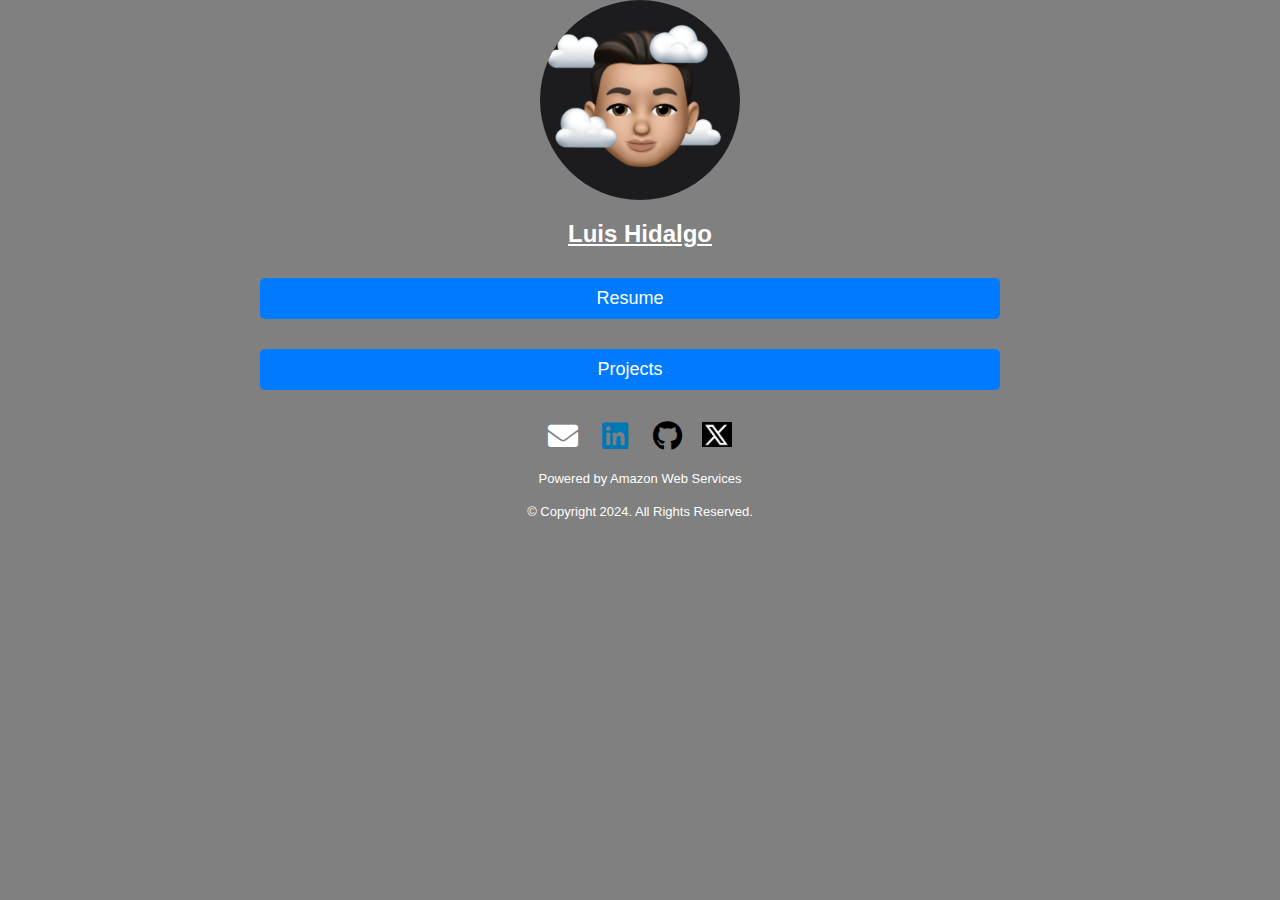
<file: index.html>
<!DOCTYPE html>
<html lang="en">

<head>
    <meta charset="UTF-8">
    <title>Luis Hidalgo: Main Page</title>
    <link rel="stylesheet" href="css/main-style.css">
    <link rel="stylesheet" href="https://cdnjs.cloudflare.com/ajax/libs/font-awesome/5.15.4/css/all.min.css">
    <meta name="viewport" content="width=device-width, initial-scale=1">
</head>

<body>
    <header class="header">
        <img src="Images/Image.jpg" alt="Your Photo" class="profile-pic">
        <h2>Luis Hidalgo</h2>
    </header>

    <main class="linktree-container">
        <section class="linktree-section">
            <a href="resume.html" class="linktree-link">Resume</a>
        </section>
        <section class="linktree-section">
            <a href="projects.html" class="linktree-link">Projects</a>
        </section>
        <!-- <section class="linktree-section">
            <a href="blog.html" class="linktree-link">Blog/Vlog</a>
        </section> -->
    <footer>
        <a href="mailto:luisshidalgo24@icloud.com" target="_blank" rel="noopener noreferrer" class="icon">
            <i class="fas fa-envelope"></i>
            <span class="tooltip"></span>
        </a>
        <a href="https://www.linkedin.com/in/luisrhidalgo24/" target="_blank" rel="noopener noreferrer" class="icon">
            <i class="fab fa-linkedin"></i>
            <span class="tooltip"></span>
        </a>
        <a href="https://github.com/luish24" target="_blank" rel="noopener noreferrer" class="icon">
            <i class="fab fa-github"></i>
            <span class="tooltip"></span>
        </a?\>
        <a href="https://twitter.com/luisshidalgo" target="_blank" rel="noopener noreferrer" class="icon">
            <img src="Images/twtiter.png" class="custom-icon">
            <span class="tooltip"></span>
        </a>
    
        <h4>Powered by Amazon Web Services</h4>
        <h4>&copy; Copyright 2024. All Rights Reserved.</h4>
    </footer>
    </main>
</body>

</html>
</file>
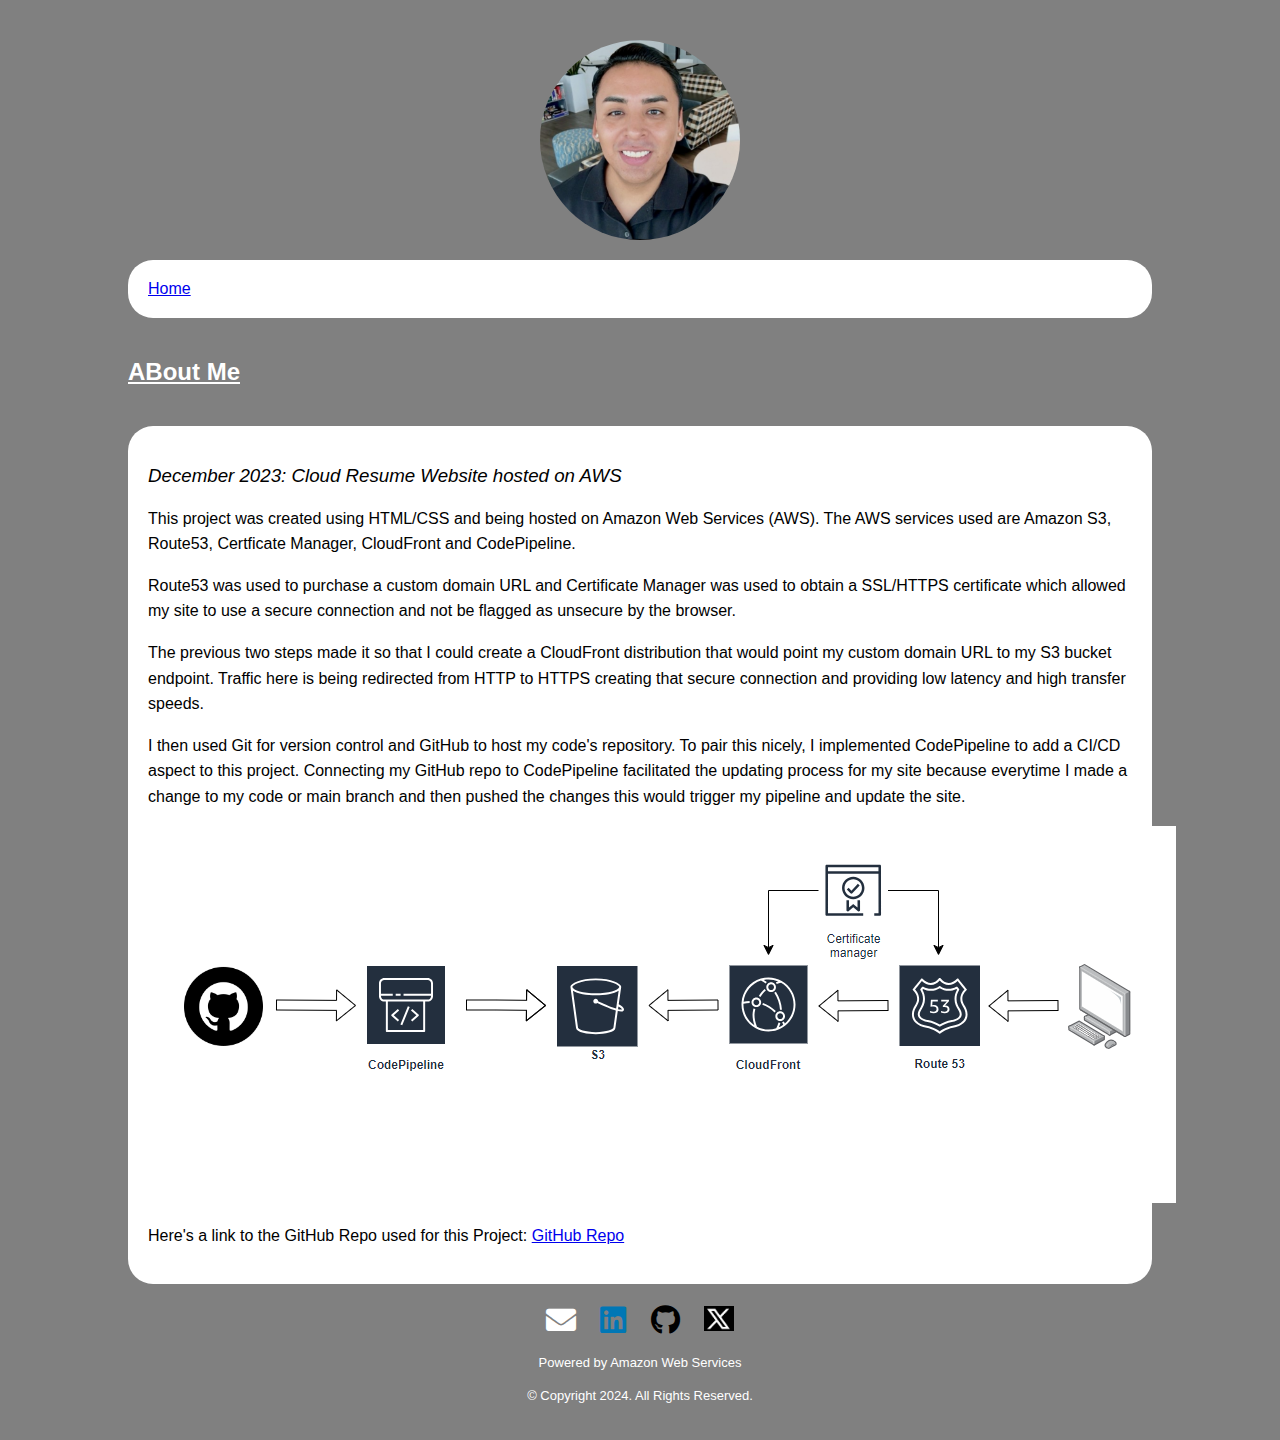
<file: aboutme.html>
<!DOCTYPE html>
<html lang="en">

<head>
    <meta charset="UTF-8">
    <title>About Me </title>
    <link rel="stylesheet" href="css/styles.css">
    <link rel="stylesheet" href="https://cdnjs.cloudflare.com/ajax/libs/font-awesome/5.15.4/css/all.min.css">
    <meta name="viewport" content="width=device-width, initial-scale=1">
</head>

<body>
    <div class="container">
        <header>
            <img src="Images/luis.jpg" alt="Your Photo" class="profile-pic">
        </header>

        <main>
            <section class="linktree-section">
                <a href="index.html" class="linktree-link">Home</a>
            </section>
            <h5>ABout Me</h5>
            
            <section id="cloudresume" class="cloudresume">
                <h3>December 2023: Cloud Resume Website hosted on AWS</h3>
                <p>This project was created using HTML/CSS and being hosted on Amazon Web Services (AWS). The AWS services used are Amazon S3, Route53, Certficate Manager, CloudFront and CodePipeline.</p>
                <p>Route53 was used to purchase a custom domain URL and Certificate Manager was used to obtain a SSL/HTTPS certificate which allowed my site to use a secure connection and not be flagged as unsecure by the browser.</p>
                <p>The previous two steps made it so that I could create a CloudFront distribution that would point my custom domain URL to my S3 bucket endpoint. Traffic here is being redirected from HTTP to HTTPS creating that secure 
                    connection and providing low latency and high transfer speeds. </p>
                <p>I then used Git for version control and GitHub to host my code's repository. To pair this nicely, I implemented CodePipeline to add a CI/CD aspect to this project. Connecting my GitHub repo to CodePipeline
                facilitated the updating process for my site because everytime I made a change to my code or main branch and then pushed the changes this would trigger my pipeline and update the site.
                </p>
                <img src="Images/Diagram.png" alt="AWS Diagram" class="diagram">
                <p>Here's a link to the GitHub Repo used for this Project: <a href="https://github.com/luish24/CloudResume" target="_blank" class="external-link">GitHub Repo</a></p>
            </section>    
                    
        <footer>
            <a href="mailto:luisshidalgo24@icloud.com" target="_blank" rel="noopener noreferrer" class="icon">
                <i class="fas fa-envelope"></i>
                <span class="tooltip"></span>
            </a>
            <a href="https://www.linkedin.com/in/luisrhidalgo24/" target="_blank" rel="noopener noreferrer" class="icon">
                <i class="fab fa-linkedin"></i>
                <span class="tooltip"></span>
            </a>
            <a href="https://github.com/luish24" target="_blank" rel="noopener noreferrer" class="icon">
                <i class="fab fa-github"></i>
                <span class="tooltip"></span>
            </a>
            <a href="https://twitter.com/luisshidalgo" target="_blank" rel="noopener noreferrer" class="icon">
                <img src="Images/twtiter.png" class="custom-icon">
                <span class="tooltip"></span>
            </a>
    
            <h4>Powered by Amazon Web Services</h4>
            <h4>&copy; Copyright 2024. All Rights Reserved.</h4>
        </footer>
        </main>
    </div>
</body>

</html>
</file>
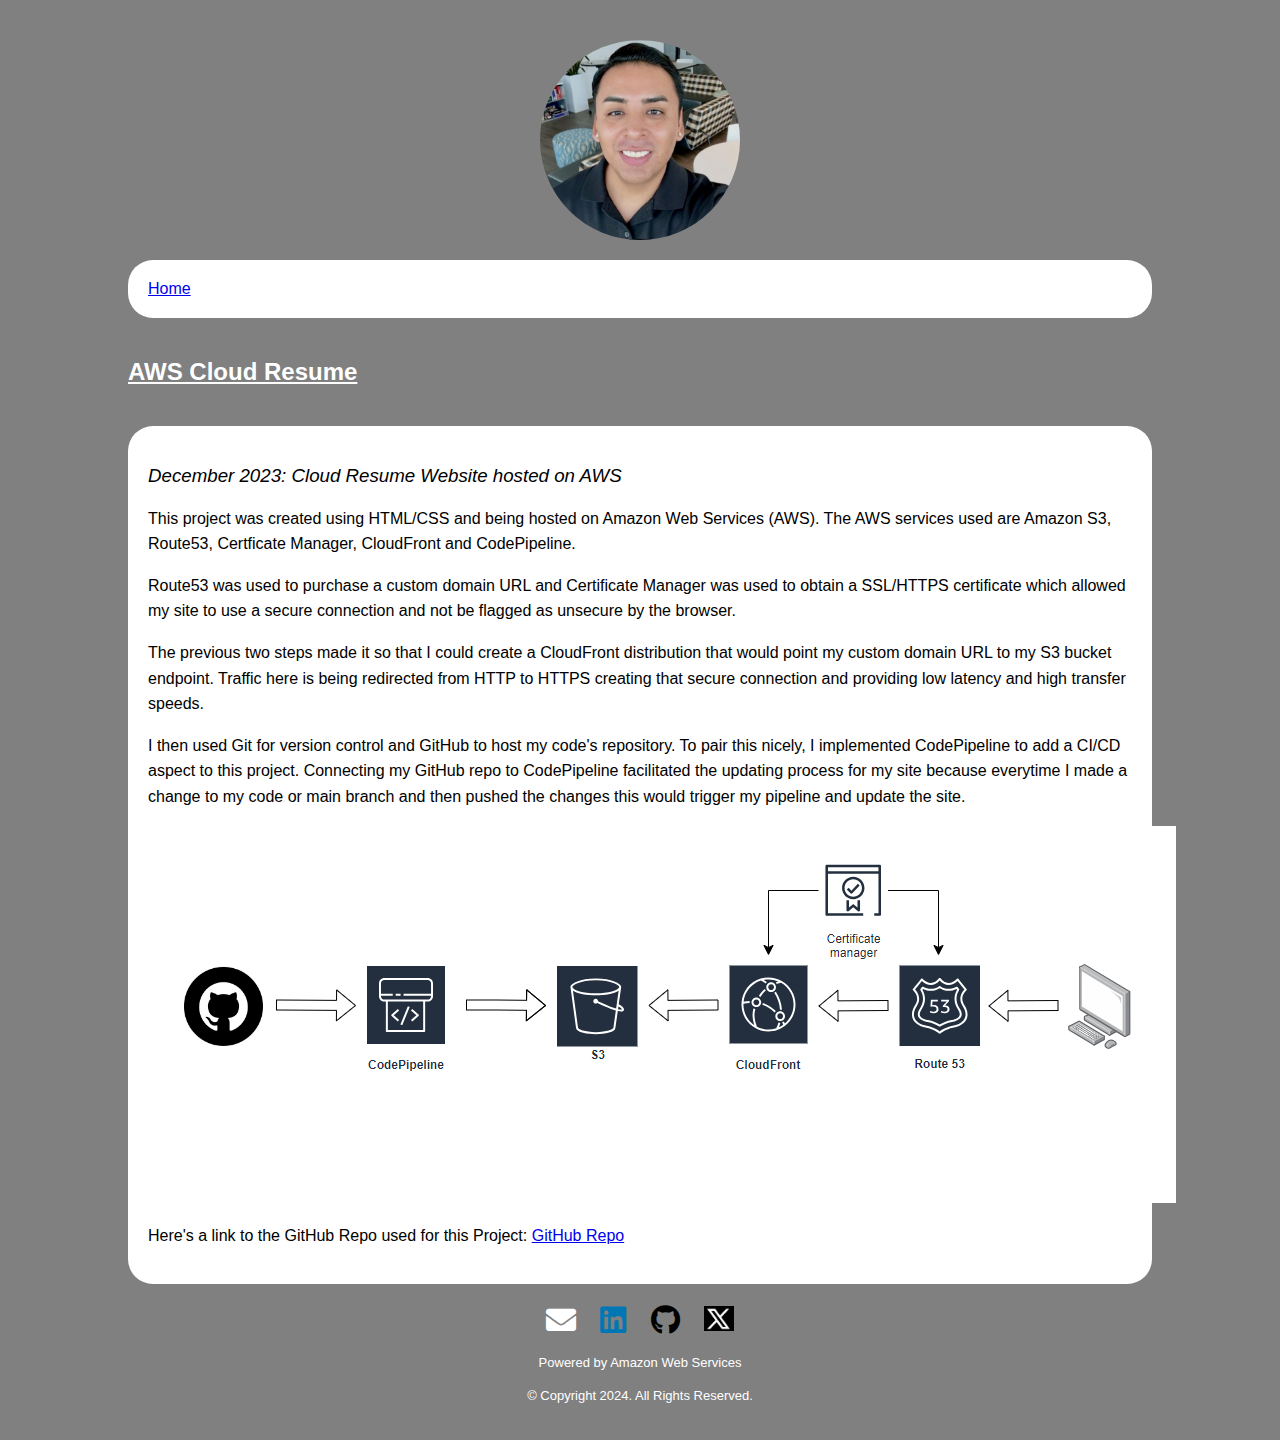
<file: CloudResume.html>
<!DOCTYPE html>
<html lang="en">

<head>
    <meta charset="UTF-8">
    <title>Project Overview: AWS Cloud Resume </title>
    <link rel="stylesheet" href="css/styles.css">
    <link rel="stylesheet" href="https://cdnjs.cloudflare.com/ajax/libs/font-awesome/5.15.4/css/all.min.css">
    <meta name="viewport" content="width=device-width, initial-scale=1">
</head>

<body>
    <div class="container">
        <header>
            <img src="Images/luis.jpg" alt="Your Photo" class="profile-pic">
        </header>

        <main>
            <section class="linktree-section">
                <a href="index.html" class="linktree-link">Home</a>
            </section>
            <h5>AWS Cloud Resume</h5>
            
            <section id="cloudresume" class="cloudresume">
                <h3>December 2023: Cloud Resume Website hosted on AWS</h3>
                <p>This project was created using HTML/CSS and being hosted on Amazon Web Services (AWS). The AWS services used are Amazon S3, Route53, Certficate Manager, CloudFront and CodePipeline.</p>
                <p>Route53 was used to purchase a custom domain URL and Certificate Manager was used to obtain a SSL/HTTPS certificate which allowed my site to use a secure connection and not be flagged as unsecure by the browser.</p>
                <p>The previous two steps made it so that I could create a CloudFront distribution that would point my custom domain URL to my S3 bucket endpoint. Traffic here is being redirected from HTTP to HTTPS creating that secure 
                    connection and providing low latency and high transfer speeds. </p>
                <p>I then used Git for version control and GitHub to host my code's repository. To pair this nicely, I implemented CodePipeline to add a CI/CD aspect to this project. Connecting my GitHub repo to CodePipeline
                facilitated the updating process for my site because everytime I made a change to my code or main branch and then pushed the changes this would trigger my pipeline and update the site.
                </p>
                <img src="Images/Diagram.png" alt="AWS Diagram" class="diagram">
                <p>Here's a link to the GitHub Repo used for this Project: <a href="https://github.com/luish24/CloudResume" target="_blank" class="external-link">GitHub Repo</a></p>
            </section>    
                    
        <footer>
            <a href="mailto:luisshidalgo24@icloud.com" target="_blank" rel="noopener noreferrer" class="icon">
                <i class="fas fa-envelope"></i>
                <span class="tooltip"></span>
            </a>
            <a href="https://www.linkedin.com/in/luisrhidalgo24/" target="_blank" rel="noopener noreferrer" class="icon">
                <i class="fab fa-linkedin"></i>
                <span class="tooltip"></span>
            </a>
            <a href="https://github.com/luish24" target="_blank" rel="noopener noreferrer" class="icon">
                <i class="fab fa-github"></i>
                <span class="tooltip"></span>
            </a>
            <a href="https://twitter.com/luisshidalgo" target="_blank" rel="noopener noreferrer" class="icon">
                <img src="Images/twtiter.png" class="custom-icon">
                <span class="tooltip"></span>
            </a>
    
            <h4>Powered by Amazon Web Services</h4>
            <h4>&copy; Copyright 2024. All Rights Reserved.</h4>
        </footer>
        </main>
    </div>
</body>

</html>
</file>
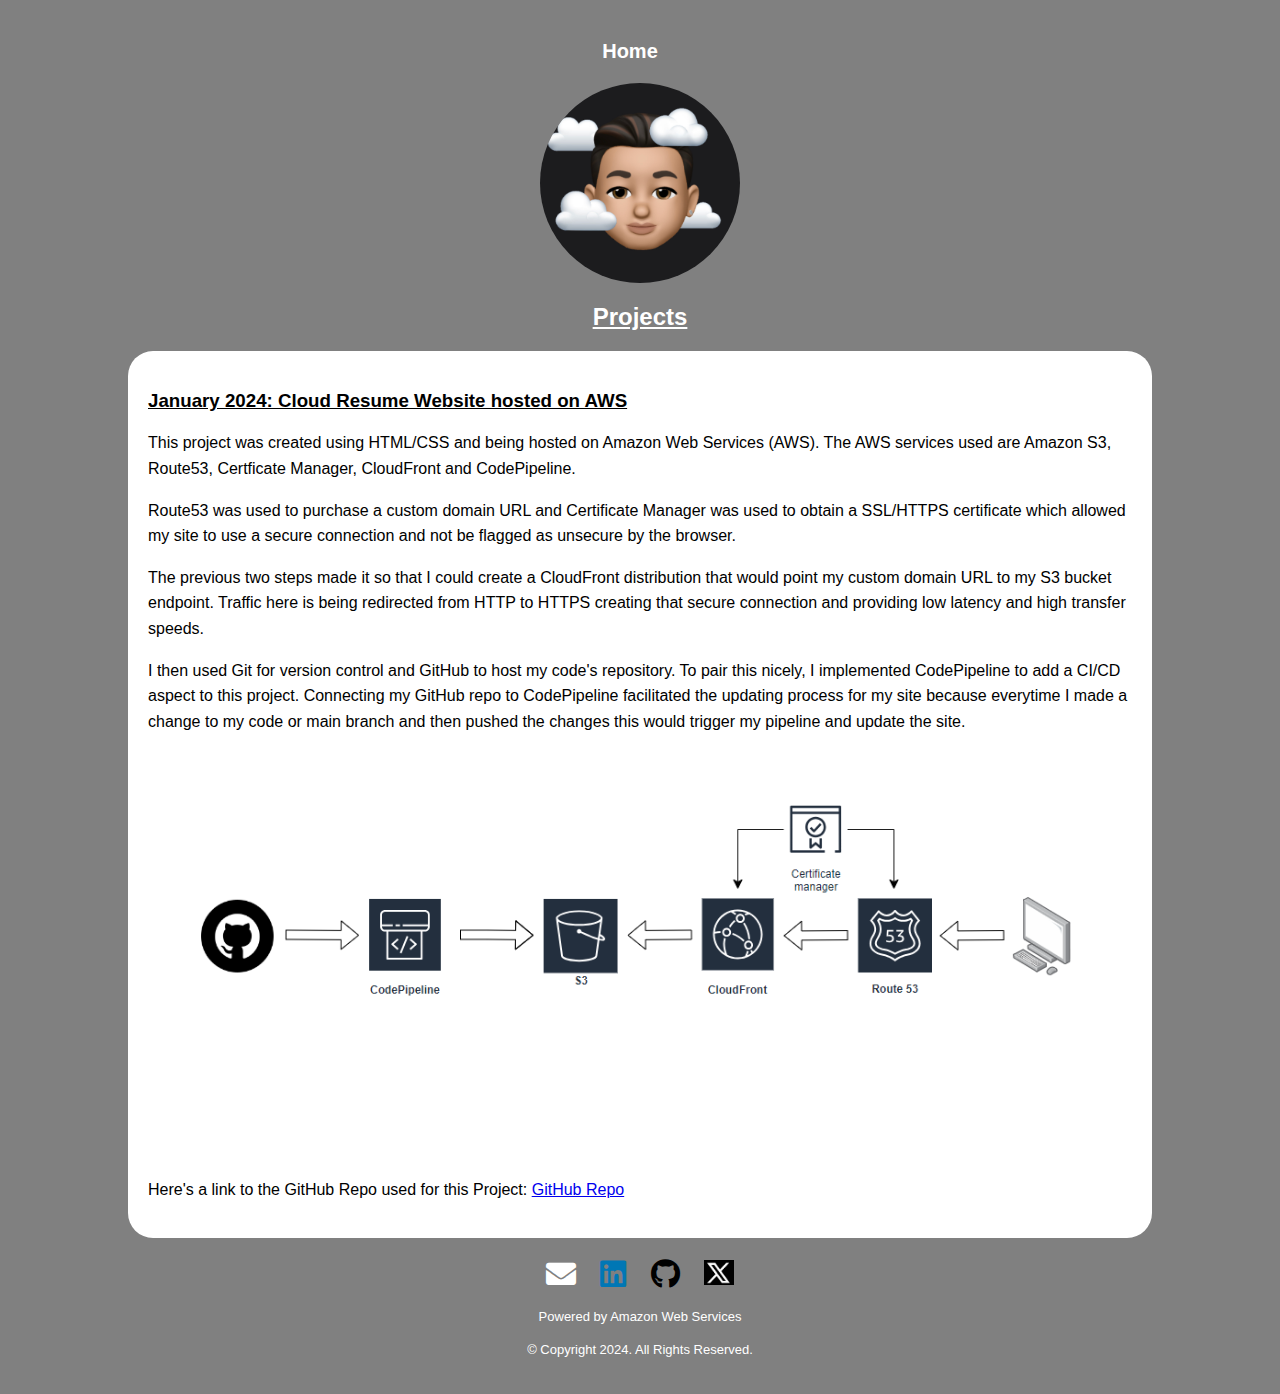
<file: projects.html>
<!DOCTYPE html>
<html lang="en">

<head>
    <meta charset="UTF-8">
    <title>Luis Hidalgo: Projects</title>
    <link rel="stylesheet" href="css/main-style.css">
    <link rel="stylesheet" href="https://cdnjs.cloudflare.com/ajax/libs/font-awesome/5.15.4/css/all.min.css">
    <meta name="viewport" content="width=device-width, initial-scale=1">
</head>

<body>
    <div class="container">
        <nav>
            <ul>
                <li><a href="index.html">Home</a></li>
            </ul>
        </nav>

        <header class="header">
            <img src="Images/Image.jpg" alt="Your Photo" class="profile-pic">
            <h2>Projects</h2>
        </header>

        <main>
            <section id="cloudresume" class="cloudresume">
                <h3>January 2024: Cloud Resume Website hosted on AWS</h3>
                <p>This project was created using HTML/CSS and being hosted on Amazon Web Services (AWS). The AWS services used are Amazon S3, Route53, Certficate Manager, CloudFront and CodePipeline.</p>
                <p>Route53 was used to purchase a custom domain URL and Certificate Manager was used to obtain a SSL/HTTPS certificate which allowed my site to use a secure connection and not be flagged as unsecure by the browser.</p>
                <p>The previous two steps made it so that I could create a CloudFront distribution that would point my custom domain URL to my S3 bucket endpoint. Traffic here is being redirected from HTTP to HTTPS creating that secure 
                    connection and providing low latency and high transfer speeds. </p>
                <p>I then used Git for version control and GitHub to host my code's repository. To pair this nicely, I implemented CodePipeline to add a CI/CD aspect to this project. Connecting my GitHub repo to CodePipeline
                facilitated the updating process for my site because everytime I made a change to my code or main branch and then pushed the changes this would trigger my pipeline and update the site.
                </p>
                <img src="Images/Diagram.png" alt="AWS Diagram" class="diagram">
                <p>Here's a link to the GitHub Repo used for this Project: <a href="https://github.com/luish24/CloudResume" target="_blank" class="external-link">GitHub Repo</a></p>
            </section>    
                    
        <footer>
            <a href="mailto:luisshidalgo24@icloud.com" target="_blank" rel="noopener noreferrer" class="icon">
                <i class="fas fa-envelope"></i>
                <span class="tooltip"></span>
            </a>
            <a href="https://www.linkedin.com/in/luisrhidalgo24/" target="_blank" rel="noopener noreferrer" class="icon">
                <i class="fab fa-linkedin"></i>
                <span class="tooltip"></span>
            </a>
            <a href="https://github.com/luish24" target="_blank" rel="noopener noreferrer" class="icon">
                <i class="fab fa-github"></i>
                <span class="tooltip"></span>
            </a>
            <a href="https://twitter.com/luisshidalgo" target="_blank" rel="noopener noreferrer" class="icon">
                <img src="Images/twtiter.png" class="custom-icon">
                <span class="tooltip"></span>
            </a>
    
            <h4>Powered by Amazon Web Services</h4>
            <h4>&copy; Copyright 2024. All Rights Reserved.</h4>
        </footer>
        </main>
    </div>
</body>

</html>
</file>
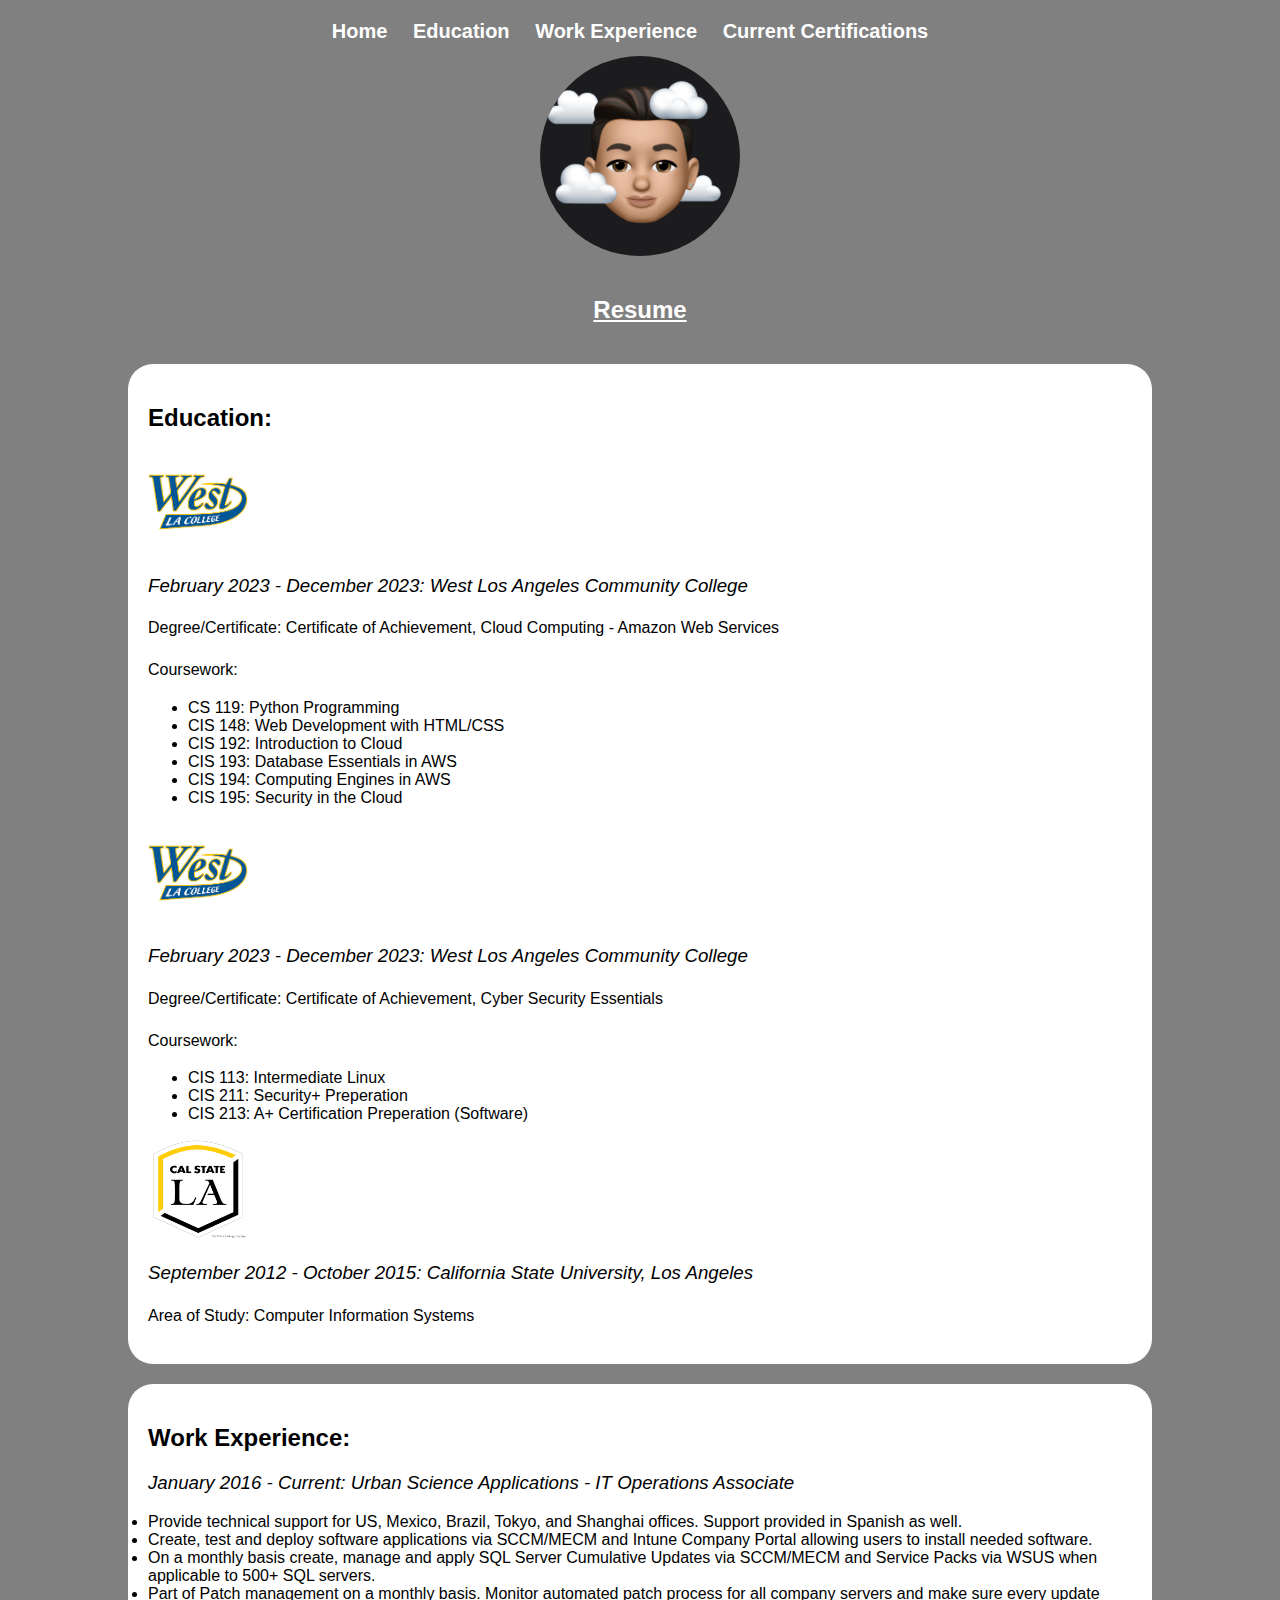
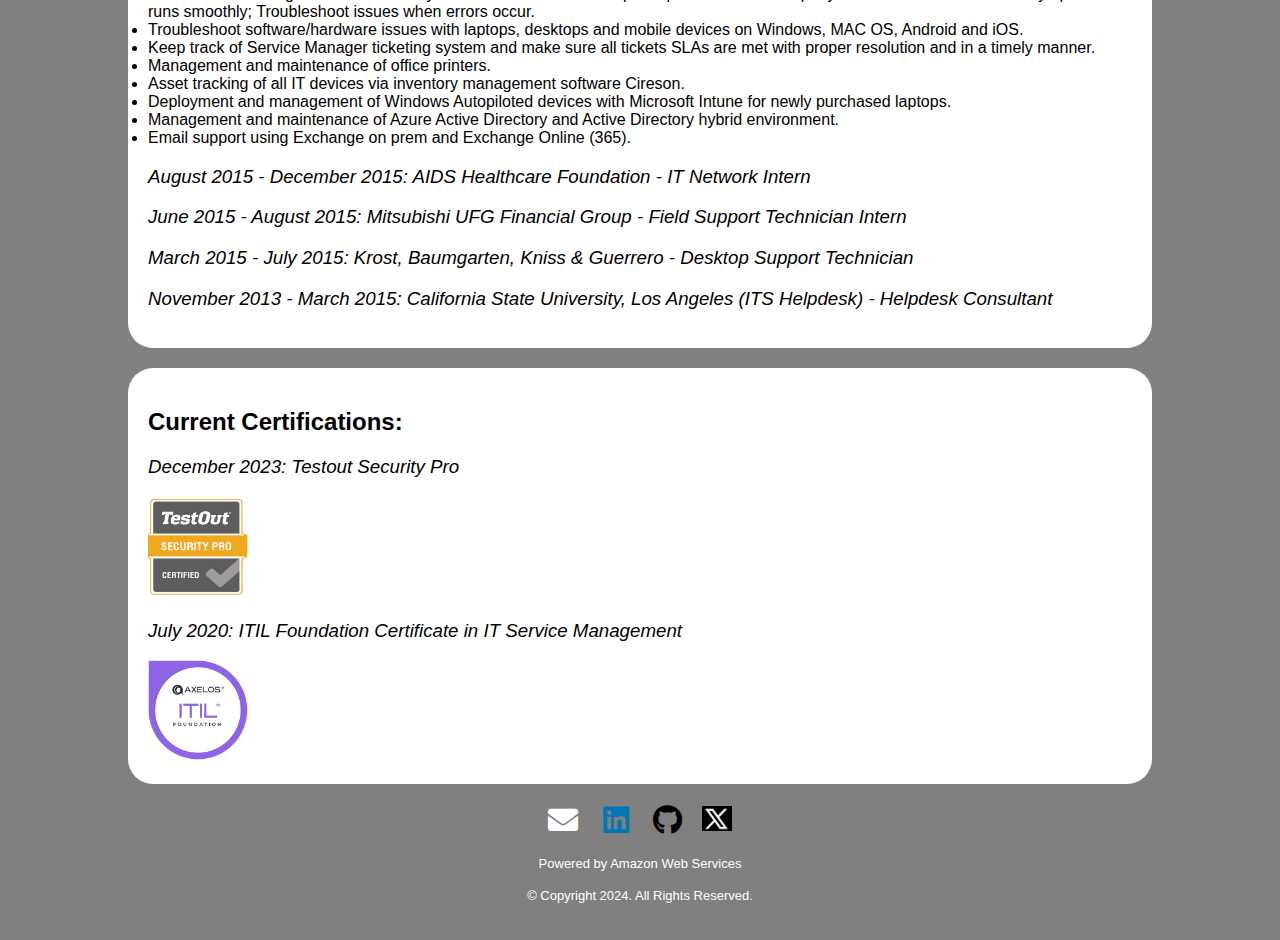
<file: resume.html>
<!DOCTYPE html>
<html lang="en">

<head>
    <meta charset="UTF-8">
    <title>Luis Hidalgo: Resume</title>
    <link rel="stylesheet" href="css/styles.css">
    <link rel="stylesheet" href="https://cdnjs.cloudflare.com/ajax/libs/font-awesome/5.15.4/css/all.min.css">
</head>

<body>
    <div class="container">
        <nav>
            <ul>
                <li><a href="index.html">Home</a></li>
                <li><a href="#education">Education</a></li>
                <li><a href="#work-experience">Work Experience</a></li>
                <li><a href="#certifications">Current Certifications</a></li>
            </ul>
        </nav>
        <p> </p>
        
        <header>
            <img src="Images/Image.jpg" alt="Your Photo" class="profile-pic">
            <h5>Resume</h5>
        </header>
        
        <main>
            <!-- <section id="about me" class="aboutme">
                <h2>About Me:</h2>
                <p> Hi, I'm Luis Hidalgo, <span>IT Operations Associate at <a href="https://www.urbanscience.com/">Urban Science Applications</a></span>, <span>and student at <a href="https://www.wlac.edu/academics/aos/csit">West Los Angeles College (WLAC)</a></span>
            </span>This is my 8th year working at Urban Science and my second year back at WLAC. Currently looking to expand my knowledge of the cloud, speciallizing in multi-cloud (AWS and Azure) to obtain an entry-level cloud role.
            </section> -->
            <section id="education" class="education">
                <h2>Education:</h2>
                <img src="Images/wlac.png" alt="WLAC" class="WLACpic">
                <h3>February 2023 - December 2023:  West Los Angeles Community College</h3>
                <p>Degree/Certificate: Certificate of Achievement, Cloud Computing - Amazon Web Services</p>
                <p>Coursework:</p>
                <ul>
                    <li>CS 119: Python Programming</li>
                    <li>CIS 148: Web Development with HTML/CSS</li>
                    <li>CIS 192: Introduction to Cloud</li>
                    <li>CIS 193: Database Essentials in AWS</li>
                    <li>CIS 194: Computing Engines in AWS</li>
                    <li>CIS 195: Security in the Cloud</li>
                </ul>
                <img src="Images/wlac.png" alt="WLAC" class="WLACpic">
                <h3>February 2023 - December 2023:  West Los Angeles Community College</h3>
                <p>Degree/Certificate: Certificate of Achievement, Cyber Security Essentials</p>
                <p>Coursework:</p>
                <ul>
                    <li>CIS 113: Intermediate Linux</li>
                    <li>CIS 211: Security+ Preperation</li>
                    <li>CIS 213: A+ Certification Preperation (Software)</li>
                </ul>    
                <img src="Images/CSULA.png" alt="CSULA" class="CSULApic">
                <h3>September 2012 - October 2015: California State University, Los Angeles</h3>
                <p>Area of Study: Computer Information Systems</p>
            </section>
            <section id="work-experience" class="work-experience">
                <h2>Work Experience:</h2>
                <h3>January 2016 - Current: Urban Science Applications - IT Operations Associate</h3>
                  <p>
                  <li>Provide technical support for US, Mexico, Brazil, Tokyo, and Shanghai offices. Support provided in Spanish as well.</li>
                  <li>Create, test and deploy software applications via SCCM/MECM and Intune Company Portal allowing users to install needed software.</li> 
                  <li>On a monthly basis create, manage and apply SQL Server Cumulative Updates via SCCM/MECM and Service Packs via WSUS when applicable to 500+ SQL servers.</li> 
                  <li>Part of Patch management on a monthly basis. Monitor automated patch process for all company servers and make sure every update runs smoothly; Troubleshoot issues when errors occur.</li> 
                  <li>Troubleshoot software/hardware issues with laptops, desktops and mobile devices on Windows, MAC OS, Android and iOS.</li> 
                  <li>Keep track of Service Manager ticketing system and make sure all tickets SLAs are met with proper resolution and in a timely manner. </li>
                  <li>Management and maintenance of office printers.</li> 
                  <li>Asset tracking of all IT devices via inventory management software Cireson.</li> 
                  <li>Deployment and management of Windows Autopiloted devices with Microsoft Intune for newly purchased laptops.</li> 
                  <li>Management and maintenance of Azure Active Directory and Active Directory hybrid environment.</li> 
                  <li>Email support using Exchange on prem and Exchange Online (365).</li> 
                  </p>
                  <h3>August 2015 - December 2015: AIDS Healthcare Foundation - IT Network Intern</h3>
                  <h3>June 2015 - August 2015: Mitsubishi UFG Financial Group - Field Support Technician Intern</h3>
                  <h3>March 2015 - July 2015: Krost, Baumgarten, Kniss & Guerrero - Desktop Support Technician</h3>
                  <h3>November 2013 - March 2015: California State University, Los Angeles (ITS Helpdesk) - Helpdesk Consultant</h3>
            </section>
            <section id="certifications" class="certifications">
                <h2>Current Certifications:</h2>
                <h3>December 2023: Testout Security Pro</h3>
                <img src="Images/securitypro.png" alt="SecurityPro" class="SecurityPro">
                <h3>July 2020: ITIL Foundation Certificate in IT Service Management</h3>
                <img src="Images/ITIL.png" alt="ITIL" class="ITILpic">
            </section>
        <footer>
            <a href="mailto:luisshidalgo24@icloud.com" target="_blank" rel="noopener noreferrer" class="icon">
                <i class="fas fa-envelope"></i>
                <span class="tooltip"></span>
            </a>
            <a href="https://www.linkedin.com/in/luisrhidalgo24/" target="_blank" rel="noopener noreferrer" class="icon">
                <i class="fab fa-linkedin"></i>
                <span class="tooltip"></span>
            </a>
            <a href="https://github.com/luish24" target="_blank" rel="noopener noreferrer" class="icon">
                <i class="fab fa-github"></i>
                <span class="tooltip"></span>
            </a?\>
            <a href="https://twitter.com/luisshidalgo" target="_blank" rel="noopener noreferrer" class="icon">
                <img src="Images/twtiter.png" class="custom-icon">
                <span class="tooltip"></span>
            </a>
            <h4>Powered by Amazon Web Services</h4>
            <p> </p>
            <h4>&copy; Copyright 2024. All Rights Reserved.</h4>
        </footer>
        </main>
    </div>
</body>

</html>
</file>
<file: css/main-style.css>
/* Linktree-like styles */
body {
    font-family: Arial, sans-serif;
    background-color: gray;
    margin: 0;
    padding: 0;
    text-align: center;
}

.container {
    width: 80%;
    margin: 0 auto;
    padding: 20px;
}

header {
    text-align: center;
    
}

header {
    text-align: center;
    position: relative;
}

/* Profile picture styles */
.profile-pic {
    width: 50%; /* Set the width as a percentage of the container */
    max-width: 200px; /* Set the maximum width */
    height: auto; /* Maintain aspect ratio */
    border-radius: 50%; /* Maintain the round shape */
    display: block;
    margin: 0 auto; /* Center the image */
   
}

.header-title {
    font-size: 24px;
    color: #333;
}

h2 {
    font-size: x-large;
    font-weight: bolder;
    color: #fff;
    text-decoration: underline;
}
h3{
    text-align: left;
    color: #000;
    text-decoration: underline;
}

h4 {
    text-align: center;
    font-weight: lighter;
    color: #fff;
    font-size: small;
}

/* Section styles for cloud resume class */
.cloudresume {
    margin-bottom: 20px;
    background-color: white;
    border-radius: 25px;
    padding: 20px;
    width: 100%;
    box-sizing: border-box; /* Ensures padding is included in width */
}

.diagram{
    margin-bottom: 20px;
    background-color: white;
    border-radius: 25px;
    padding: 20px;
    width: 100%;
    box-sizing: border-box; /* Ensures padding is included in width */
}

p {
    line-height: 1.6;
    color: black;
    text-align: left;
}

/* Navigation styles */
nav {
    text-align: center;
    position: flex;
    top: 0;
    left: 0;
    width: 100%;
    background-color: none;
    margin-bottom: 20px;
    font-size: 20px;
    font-weight: bold;
    color: white;
}

nav ul {
    list-style: none;
    padding: 0;
}

nav ul li {
    display: inline;
    margin-right: 20px;
}

nav ul li a {
    text-decoration: none;
    color: white;
}

nav ul li a:hover {
    font-weight: bold;
    color: #333;
}

.linktree-container {
    display: flex;
    flex-direction: column;
    align-items: center;
    justify-content: center;
    margin-top: 30px;
    width: 100%; /* Adjust the width to fill the screen */
    max-width: 800px; /* Limit maximum width */
    padding: 0 20px; /* Add padding for mobile view */
    box-sizing: border-box; /* Ensure padding is included in width */
}

.linktree-section {
    margin-bottom: 20px;
    width: 100%; /* Fill the available width */
}

.linktree-link {
    display: block;
    padding: 10px; /* Adjust padding for links */
    font-size: 18px;
    text-decoration: none;
    color: #fff;
    background-color: #007bff;
    border-radius: 5px;
    transition: background-color 0.3s ease;
    box-sizing: border-box; /* Include padding in link width */
    width: calc(100% - 20px); /* Make the links fit within the width */
    margin-bottom: 10px; /* Add space between links */
}

.linktree-link:hover {
    background-color: #0056b3;
}

.footer {
    color: #000000;
    text-align: center;
    background-color: #eee;
}

/* Icon styles */
footer a {
    display: inline-block;
    text-align: center;
    margin: 0 10px;
    font-size: 30px; /* Adjust the size of the icons */
    font-weight: bold;
    color: #0077B5; /* Change the color of the LinkedIn icon */
}

footer a:first-child {
    color: #fff; /* Change the color of the email icon */
    font-size: 30px;
}

footer a:nth-child(3) {
    color: #000; /* Change the color of the Twitter icon */
}

/* Twitter icon styling */
.custom-icon {
    width: 30px; /* Adjust the width of the icon */
    height: auto; /* Maintain aspect ratio */
}

/* Media queries for tablet screens */
@media screen and (max-width: 768px) {
    .header-title {
        font-size: 20px;
    }
    .linktree-link {
        font-size: 16px;
        padding: 8px; /* Adjust padding for smaller screens */
        margin-bottom: 8px; /* Adjust space between links */
        margin-left: auto;
        margin-right: auto;
    }
    .container {
        width: 90%;
    }
}

/* Media queries for mobile screens */
@media screen and (max-width: 320px) {
    .header-title {
        font-size: 18px;
    }
    .linktree-link {
        font-size: 14px;
        padding: 6px; /* Adjust padding for smaller screens */
        margin-bottom: 6px; /* Adjust space between links */
        margin-left: auto;
        margin-right: auto;
    }

    .container {
        width: 100%;
        padding: 10px;
    }
}

/* Media queries for larger screens */
@media screen and (min-width: 769px) {
    .linktree-container {
        margin: 30px auto; /* Center the linktree */
    }
}

/* Media queries for responsive design */
@media screen and (max-width: 768px) {
    nav {
        position: static;
        background-color: transparent;
    }

    nav ul {
        display: flex;
        justify-content: center;
        padding: 10px 0;
    }

    nav ul li {
        display: block;
        margin: 10px 0;
    }
}
</file>
<file: css/styles.css>
/* Common styles for all devices */
body {
    font-family: Arial, sans-serif;
    background-color: gray;
    margin: 0;
    padding: 0;
    text-align: left;
}

.container {
    width: 80%;
    margin: 0 auto;
    padding: 20px;
}

header {
    text-align: center;
    margin-bottom: 20px;
}

.profile-pic {
    width: 200px;
    height: 200px;
    border-radius: 50%;
}

h5 {
    font-size: x-large;
    font-weight: bolder;
    color: #fff;
    text-decoration: underline;
}

h3 {
    font-weight: lighter;
    font-style: italic;
    color: black;
}

h4 {
    text-align: center;
    font-weight: lighter;
    color: #fff;
    font-size: small;
}

section {
    margin-bottom: 20px;
    background-color: white;
    border-radius: 25px;
    padding: 20px;
    width: 100%;
    box-sizing: border-box; /* Ensures padding is included in width */
}

.ITILpic,
.WLACpic,
.CSULApic,
.SecurityPro {
    width: 100px;
    height: 100px;
}

p {
    line-height: 1.6;
}

/* Media query for tablets */
@media screen and (max-width: 768px) {
    .container {
        width: 90%;
    }
}

/* Media query for mobile devices */
@media screen and (max-width: 320px) {
    .container {
        width: 100%;
        padding: 10px;
    }
}

/* Navigation styles */
nav {
    text-align: center;
    position: absolute;
    top: 0;
    left: 0;
    width: 100%;
    background-color: none;
    margin-bottom: 20px;
    font-size: 20px;
    font-weight: bold;
    color: white;
}

nav ul {
    list-style: none;
    padding: 0;
}

nav ul li {
    display: inline;
    margin-right: 20px;
}

nav ul li a {
    text-decoration: none;
    color: white;
}

nav ul li a:hover {
    font-weight: bold;
    color: #333;
}

footer {
    color: #fff;
    text-align: center;
    background-color: none;
}

/* Header styles */
header {
    text-align: center;
    position: relative;
    padding-top: 20px; /* Adjust the space above the picture */
}

.profile-pic {
    width: 200px; /* Set the desired width for the image */
    height: 200px; /* Set the desired height for the image */
    border-radius: 50%; /* Maintain the round shape */
    display: block;
    margin: 0 auto; /* Center the image */
}

/* Icon styles */
footer a {
    display: inline-block;
    text-align: center;
    margin: 0 10px;
    font-size: 30px; /* Adjust the size of the icons */
    font-weight: bold;
    color: #0077B5; /* Change the color of the LinkedIn icon */
}

footer a:first-child {
    color: #fff; /* Change the color of the email icon */
    font-size: 30px;
}

footer a:nth-child(3) {
    color: #000; /* Change the color of the Twitter icon */
}

/* Twitter icon styling */
.custom-icon {
    width: 30px; /* Adjust the width of the icon */
    height: auto; /* Maintain aspect ratio */
}

/* Media queries for responsive design */
@media screen and (max-width: 768px) {
    nav {
        position: static;
        background-color: transparent;
    }

    nav ul {
        display: flex;
        justify-content: center;
        padding: 10px 0;
    }

    nav ul li {
        display: block;
        margin: 10px 0;
    }
}
</file>
